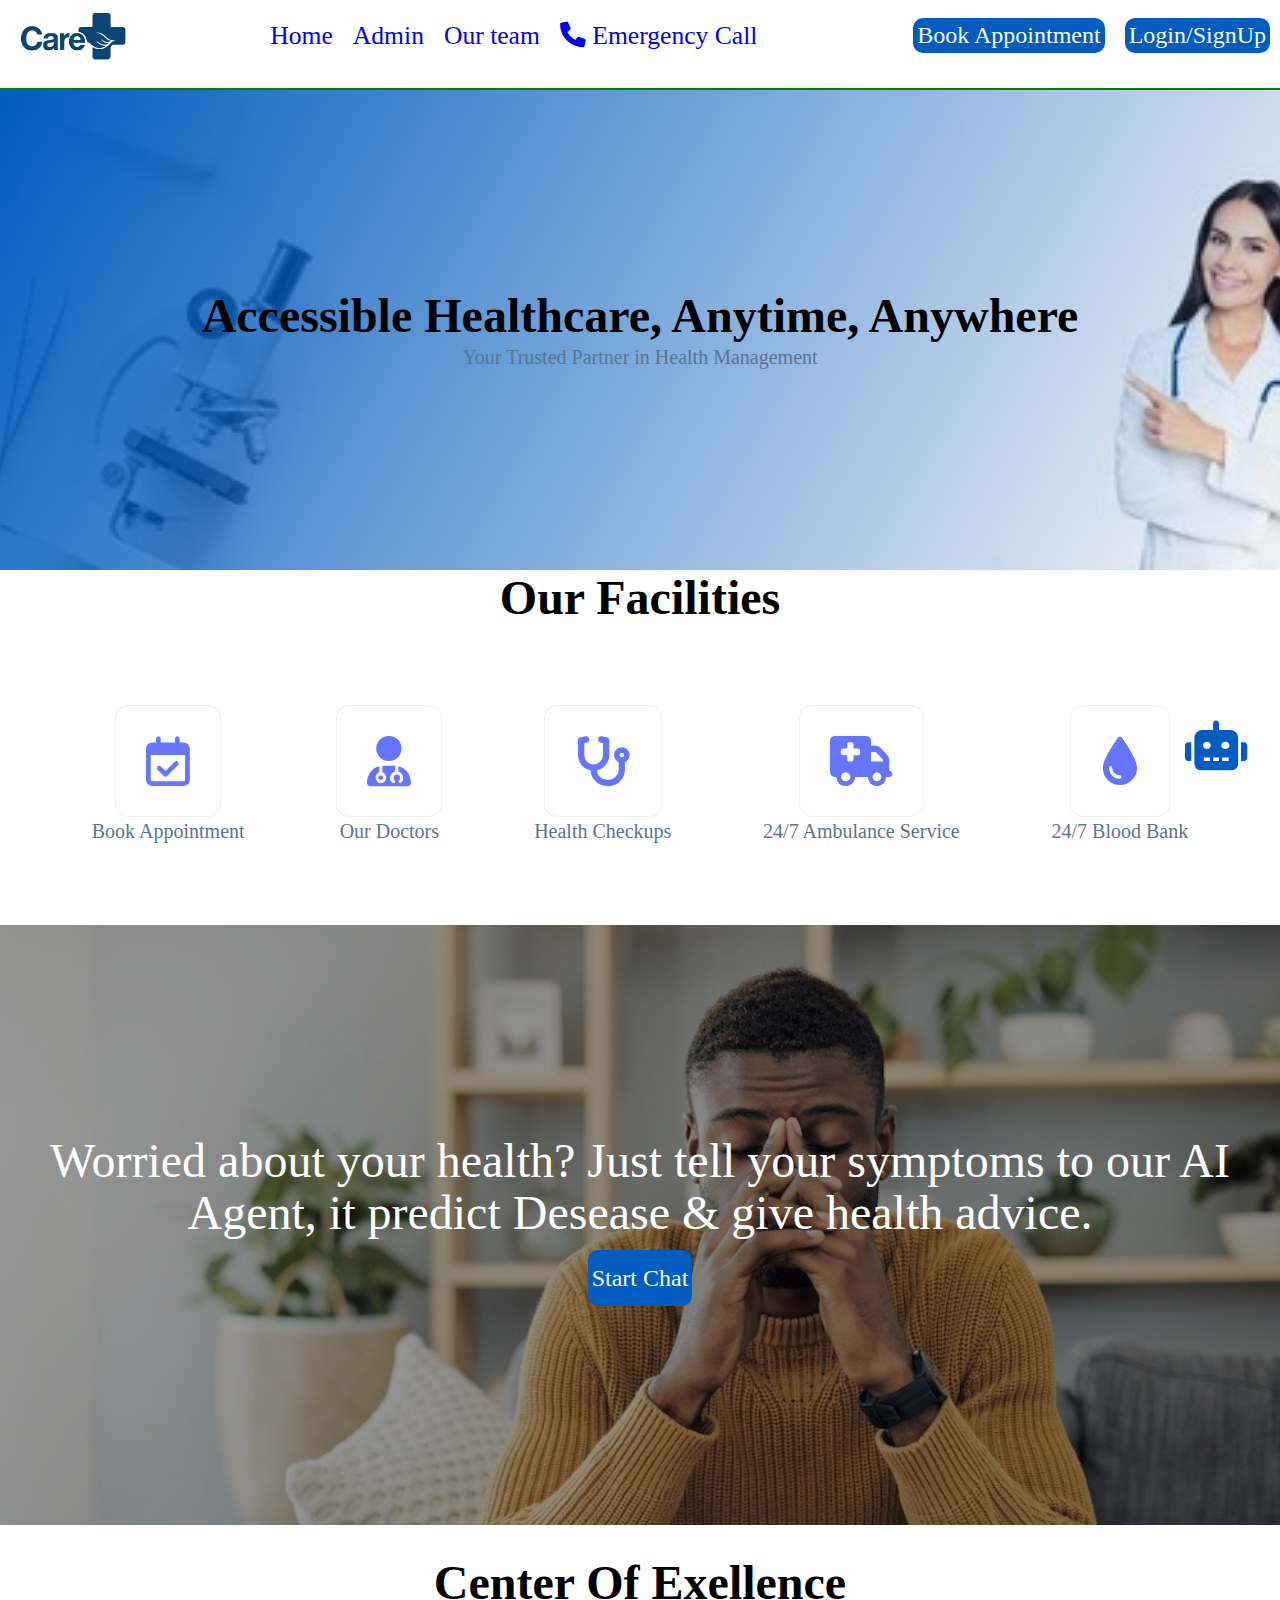
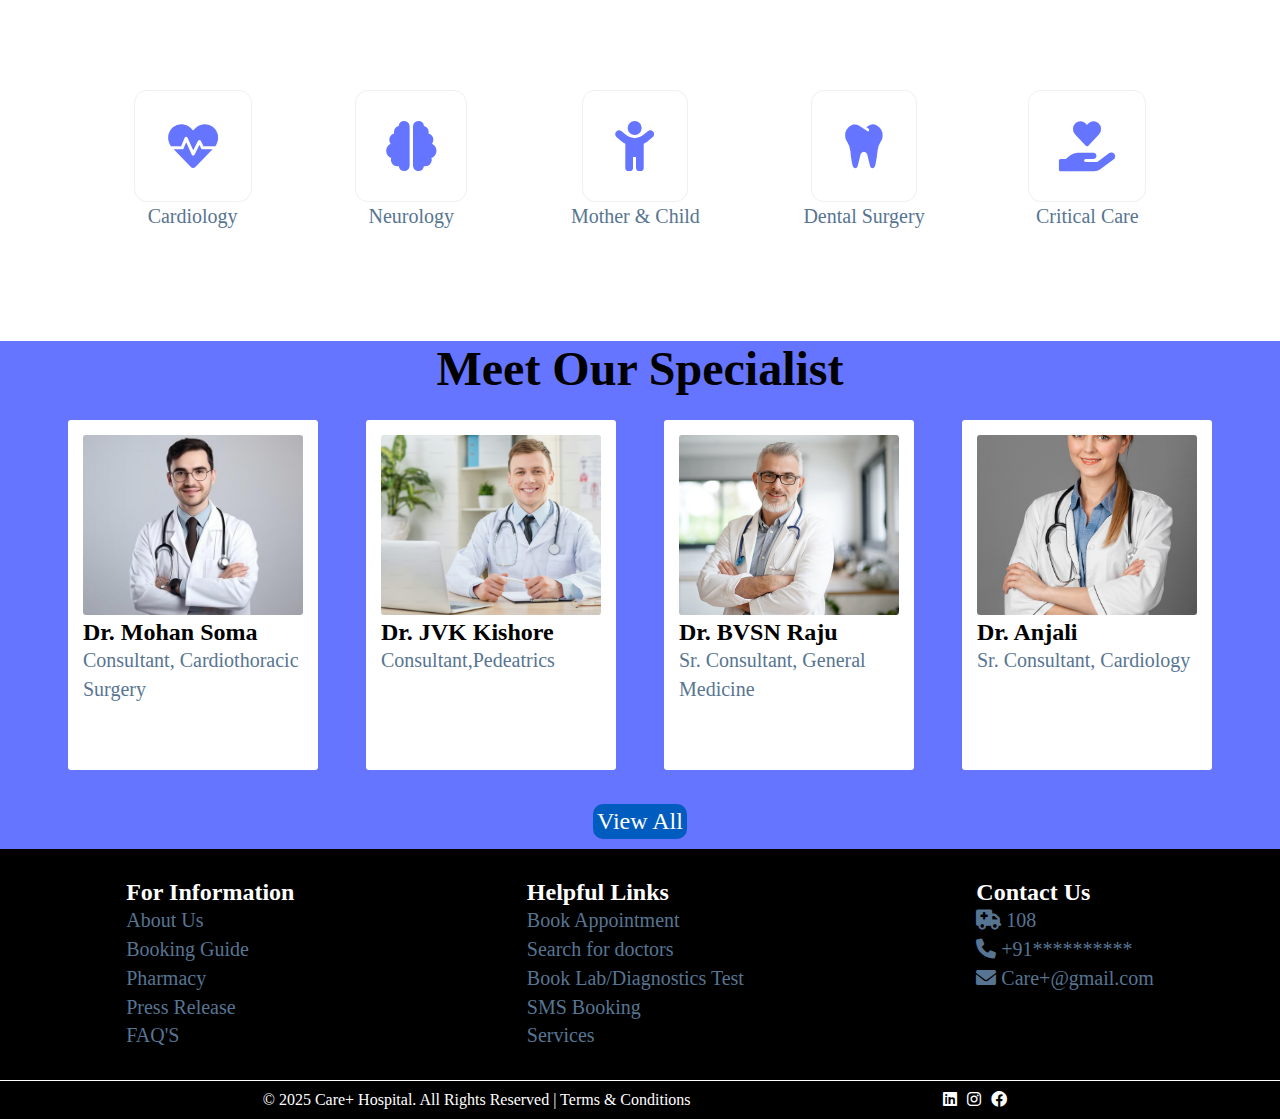
<file: index.html>
<!DOCTYPE html>
<html lang="en">

<head>
    <meta charset="UTF-8">
    <meta name="viewport" content="width=device-width, initial-scale=1.0">
    <link rel="icon" href="./Assets/Care+1.png" type="image/png">
    <link rel="stylesheet" href="style.css">

    <link rel="stylesheet" href="https://cdnjs.cloudflare.com/ajax/libs/font-awesome/6.0.0-beta3/css/all.min.css">
    <title>Care+ Hospital</title>
</head>

<body>
    <div class="container">
        <!-- nav start -->
        <nav>
            <div class="company_logo">
                <a href="#"><img src="./Assets/Care+1.png"></a>
            </div>
            <div class="nav-links flex">
                <a class="nav_link" href="#">Home</a>
                <a class="nav_link" href="adminLoginWithCSS.html">Admin</a>
                <a class="nav_link" href="team.html">Our team</a>
                <div class="emergency flex">
                    <a href="#contactUs"> <i class="fa-solid fa-phone fa-beat"></i> Emergency Call</a>
                </div>
            </div>
            <div class="login flex">
                <a href="DoctorsAndBookAppointment.html">
                    <div class="btn">Book Appointment</div>
                </a>
                <a href="signupWithCSS.html">
                    <div class="btn">Login/SignUp</div>
                </a>
            </div>

        </nav>
        <!-- nav end -->
        <main>
            <!-- intro img start -->
            <div class="intro_img">
                <h1>Accessible Healthcare, Anytime, Anywhere</h1>
                <p>Your Trusted Partner in Health Management</p>
            </div>
            <!-- intro img end -->

            <!--  our Facilities section start-->
            <div class="ourFacilities">
                <h1>Our Facilities </h1>

                <div class="iconCardsContainer">
                    <a href="DoctorsAndBookAppointment.html">
                        <div class="iconCard flex">
                            <div class="iconCardI"> <i class=" icon fa-regular fa-calendar-check"> </i> </div>
                            <p>Book Appointment</p>
                        </div>
                    </a>
                    <a href="#meet">
                        <div class="iconCard flex ">
                            <div class="iconCardI"><i class=" icon fa-solid fa-user-doctor"></i></div>
                            <p>Our Doctors</p>
                        </div>
                    </a>
                    <!-- <div class="iconCard flex ">
                        <div class="iconCardI"> <i class=" icon fa-regular fa-clipboard"></i></div>
                        <p>View Medical Reports </p>
                    </div> -->
                    <a href="DoctorsAndBookAppointment.html">
                        <div class="iconCard flex ">
                            <div class="iconCardI"> <i class=" icon fa-solid fa-stethoscope "></i> </div>
                            <p>Health Checkups </p>
                        </div>
                    </a>
                    <!-- <div class="iconCard flex ">
                        <div class="iconCardI"> <i class=" icon fa-solid fa-laptop"></i> </div>
                        <p>Online Doctor Consultation </p>
                    </div> -->
                    <a href="#contactUs">
                        <div class="iconCard flex ">
                            <div class="iconCardI"><i class=" icon fa-solid fa-truck-medical"></i> </div>
                            <p>24/7 Ambulance Service</p>
                        </div>
                    </a>
                    <a href="#contactUs">
                        <div class="iconCard flex ">
                            <div class="iconCardI"><i class="icon fa-solid fa-droplet"></i></div>
                            <p>24/7 Blood Bank</p>
                        </div>
                    </a>

                </div>
            </div>
            <!--  our Facilities section end-->

            <!-- desease prediction -->
            <div class="predictDesease">
                <!-- <p>Worried about your health? Just tell your symptoms to our AI Agent and get quick health advice.</p>
                </p> -->
                <p>Worried about your health? Just tell your symptoms to our AI Agent, it predict Desease & give health advice.</p>
               <a href="chatbot.html"> <div class="btn">Start Chat</div></a> 
            </div>

            <!-- center of execllence section start-->
            <div class="centerOfExellence">
                <h1>Center Of Exellence</h1>

                <div class="iconCardsContainer">
                    <div class="iconCard flex">
                        <div class="iconCardI"> <i class=" icon fa-solid fa-heart-pulse"></i> </div>
                        <p>Cardiology</p>
                    </div>
                    <div class="iconCard flex ">
                        <div class="iconCardI"><i class=" icon fa-solid fa-brain"></i></div>
                        <p>Neurology</p>
                    </div>
                    <div class="iconCard flex ">
                        <div class="iconCardI"><i class=" icon fa-solid fa-child"></i> </div>
                        <p>Mother & Child</p>
                    </div>

                    <div class="iconCard flex ">
                        <div class="iconCardI"> <i class=" icon fa-solid fa-tooth"></i></div>
                        <p>Dental Surgery</p>
                    </div>
                    <div class="iconCard flex ">
                        <div class="iconCardI"><i class=" icon fa-solid fa-hand-holding-heart"></i> </div>
                        <p>Critical Care</p>
                    </div>

                </div>
            </div>
            <!-- center of execllence section end-->

            <!-- meet our specialist section start -->
            <div class="meetSection flex">
                <h1>Meet Our Specialist</h1>
                <div id="meet" class="meetOurSpecialist flex">
                    <div class="specialistCard">
                        <img src="./Assets/doctor1_male.jpg">
                        <h3>Dr. Mohan Soma</h3>
                        <p>Consultant, Cardiothoracic Surgery</p>
                    </div>
                    <div class="specialistCard">
                        <img src="./Assets/doctor2_male.jpeg">
                        <h3>Dr. JVK Kishore</h3>
                        <p>Consultant,Pedeatrics</p>
                    </div>
                    <div class="specialistCard">
                        <img src="./Assets/doctor3_male.jpg">
                        <h3>Dr. BVSN Raju</h3>
                        <p>Sr. Consultant, General Medicine</p>
                    </div>
                    <div class="specialistCard">
                        <img src="./Assets/female-doctor-hospital-with-stethoscope.jpg">
                        <h3>Dr. Anjali</h3>
                        <p>Sr. Consultant, Cardiology</p>
                    </div>
                </div>
                <a href="DoctorsAndBookAppointment.html">
                    <div class="btn">View All</div>
                </a>
            </div>
            <!-- meet our specialist section end -->
        </main>
        <!-- footer start-->
        <footer>
            <div class="footerColumn">
                <h3>For Information</h3>
                <p>About Us</p>
                <p>Booking Guide</p>
                <p>Pharmacy</p>
                <p>Press Release</p>
                <p>FAQ'S</p>
            </div>

            <div class="footerColumn">
                <h3>Helpful Links</h3>
                <a href="DoctorsAndBookAppointment.html">
                    <p>Book Appointment</p>
                </a>
                <a href="DoctorsAndBookAppointment.html">
                    <p>Search for doctors</p>
                </a>

                <p>Book Lab/Diagnostics Test</p>
                <p>SMS Booking</p>
                <p>Services</p>
            </div>

            <div id="contactUs" class="footerColumn">
                <h3>Contact Us</h3>
                <p><i class="fa-solid fa-truck-medical"></i> 108</p>
                <p><i class="fa-solid fa-phone"></i> +91**********</p>
                <p><i class="fa-solid fa-envelope"></i> Care+@gmail.com</p>
            </div>
        </footer>
        <!-- footer end -->

        <!-- subfooter start-->
        <div class="subFooter flex">
            <div class="div">© 2025 Care+ Hospital. All Rights Reserved | Terms & Conditions</div>
            <div class="socialMedia flex">
                <div><i class="footerBrands fa-brands fa-linkedin"></i></div>
                <div><i class="footerBrands  fa-brands fa-instagram"></i></div>
                <div><i class="footerBrands  fa-brands fa-facebook"></i></div>
            </div>
        </div>
        <!-- subfooter end -->

    </div>
    <!--for chat icon-->
    <div class="chat">
        <a href="chatbot.html" robot" href="#"><i class="icon fa-solid fa-robot fa-beat-fade"></i>
        </a>
    </div>
</body>

</html>
</file>
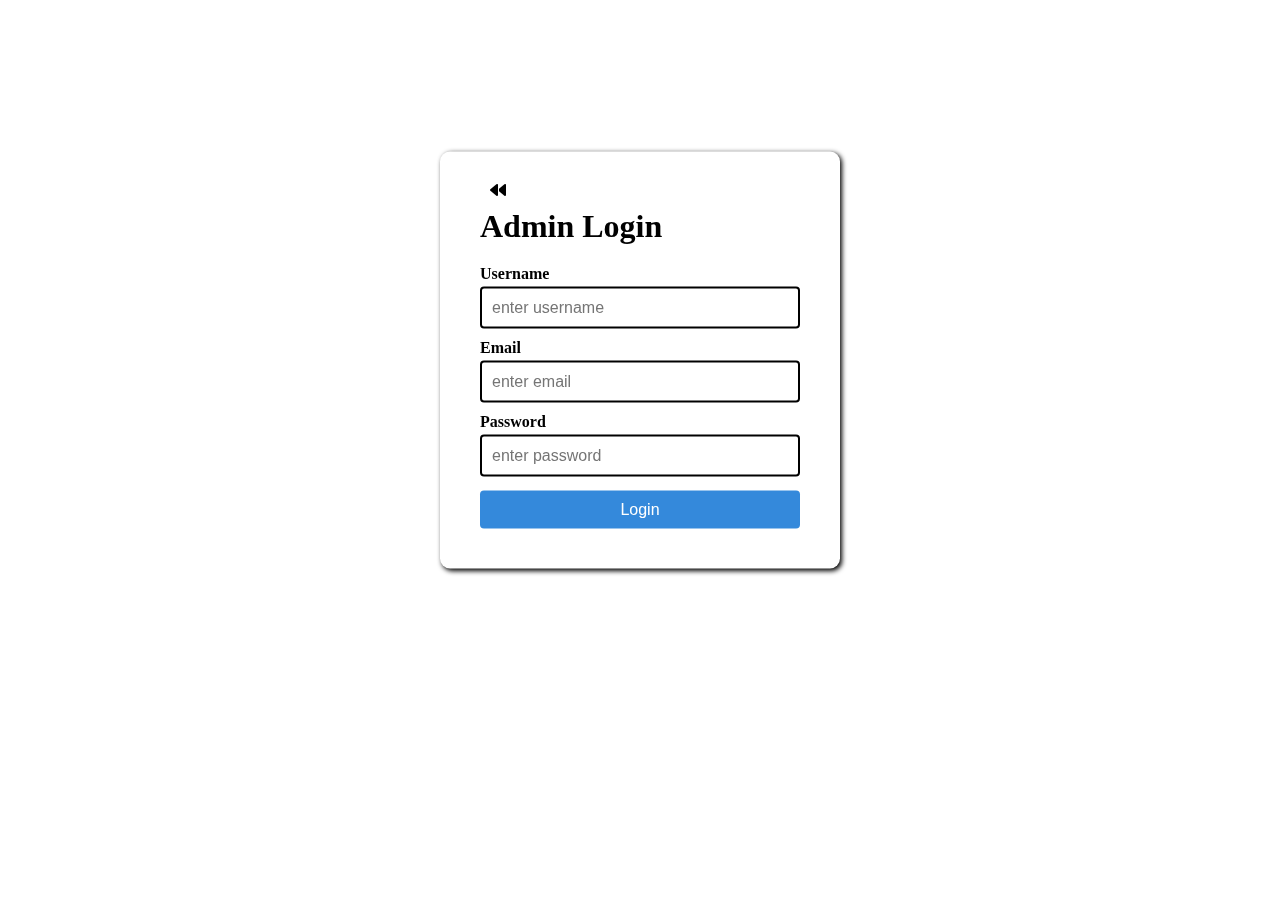
<file: adminLoginWithCSS.html>
<!-- this include html css  -->
<!DOCTYPE html>
<html lang="en">

<head>
  <meta charset="UTF-8">
  <link rel="stylesheet" href="https://cdnjs.cloudflare.com/ajax/libs/font-awesome/6.4.0/css/all.min.css">
  <meta name="viewport" content="width=device-width, initial-scale=1.0">
  <title>Admin Login</title>
  <style>
    *{
      margin:0;
      padding:0;
      box-sizing: border-box;
    }
    #outer_box{
      width:100vw;
      height:100vh;
    }
    #inner_box{
      width: 400px;
      margin:0 auto;
      position:relative;
      top:40%;
      transform: translateY(-50%);     
      background-color: white;
      padding:20px 40px;
      border-radius:10px;
      backdrop-filter:blur(8px);
      box-shadow:2px 2px 5px black;
      z-index:2;
    }
    .login_header h1{
      font-size:2rem;
    }
    .login_body{
      margin: 20px 0;
    }
    .login_body p{
      margin: 10px 0;
    }
    .login_body p label{
      display: block;
      font-weight:bold;
    }
    .login_body p input{
      width:100%;
      padding :10px;
      border:2px solid black;
      border-radius:4px;
      font-size:1rem;
      margin-top:4px;
    }
    .login_body p input[type="submit"]{
      background-color: #3489db;
      border :none;
      color:white;
      cursor:pointer;
    }
    .login_body p input[type="submit"]:hover{
      background-color: #166ab9;
    }
    .login_footer p{
      color:#555;
      text-align:center;
    }
    .login_footer a{
      color:#2773a5;
    }
  </style>
</head>

<body>
  <div id="outer_box">
    <div id="inner_box">
      <header class ="login_header">
      <i class="fa-solid fa-backward" style="padding:10px"></i>
      <br>
        <h1>Admin Login</h1>
      </header>
      <main class="login_body">
        <form action="#" method ="get">
          <p>
            <label for="username">Username</label><input type="text" id="name" placeholder="enter username">
          </p>
          <p>
            <label for="email">Email</label><input type="email" id="email" placeholder="enter email">
          </p>
           <p>
            <label for="password">Password</label><input type="password" id="password" placeholder="enter password">
          </p>
          <p>
          <input type="submit" id="submit" value="Login">
          </p>
        </form>
      </main>
  </div>
</body>

</html>
</file>
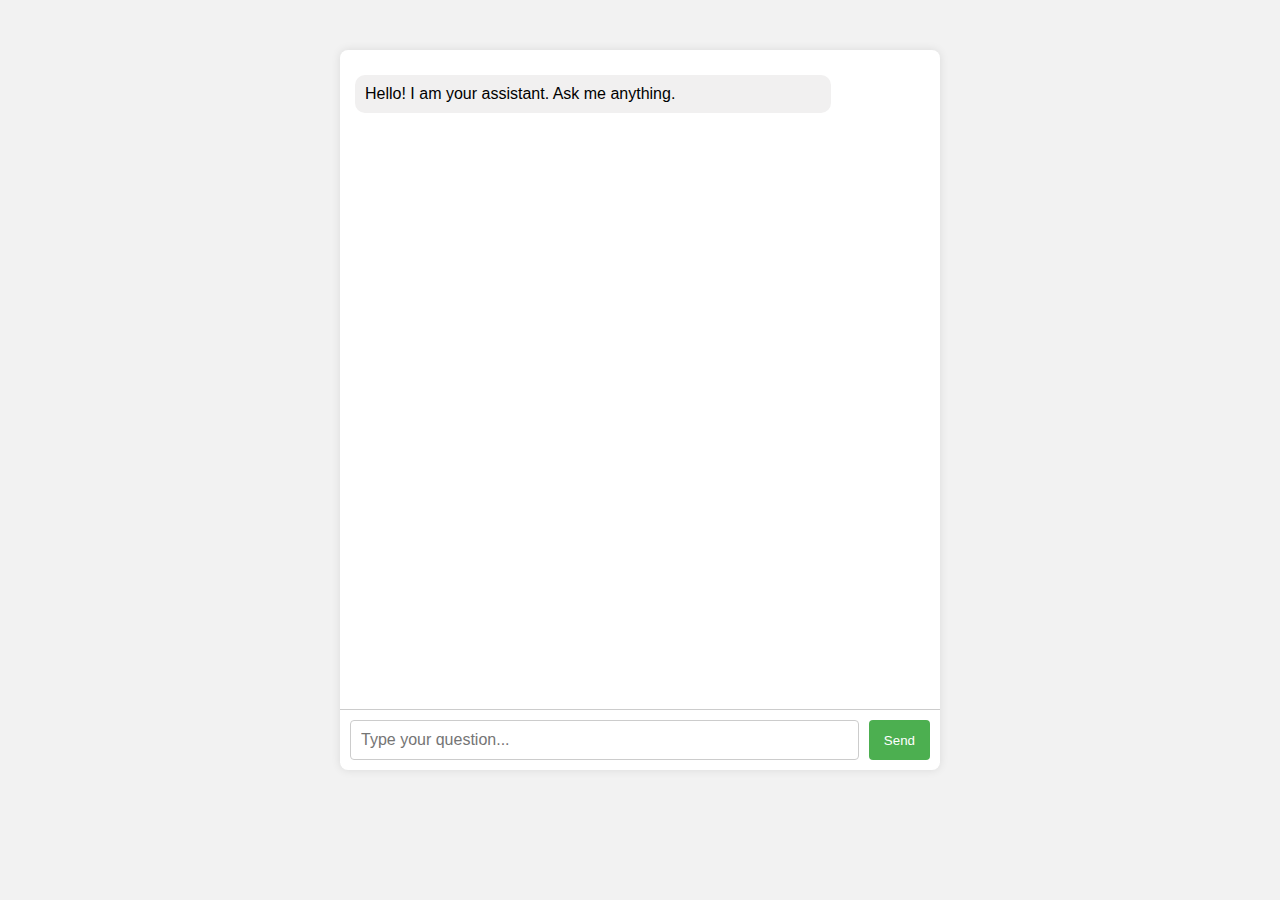
<file: chatbot.html>
<!DOCTYPE html>
<html lang="en">

<head>
    <meta charset="UTF-8" />
    <meta name="viewport" content="width=device-width, initial-scale=1.0" />
    <title>AI Chatbot</title>

    <style>
        /* Basic Styles (in case style.css not present) */
        body {
            font-family: Arial, sans-serif;
            background-color: #f2f2f2;
            margin: 0;
            padding: 0;
        }

        .chat-container {
            max-width: 600px;
            margin: 50px auto;
            background: white;
            box-shadow: 0 0 10px rgba(0, 0, 0, 0.1);
            border-radius: 8px;
            overflow: hidden;
            display: flex;
            flex-direction: column;
            height: 80vh;
        }

        #chat-log {
            flex: 1;
            overflow-y: auto;
            padding: 15px;
        }

        .input-area {
            display: flex;
            padding: 10px;
            border-top: 1px solid #ccc;
        }

        #user-input {
            flex: 1;
            padding: 10px;
            font-size: 16px;
            border: 1px solid #ccc;
            border-radius: 4px;
        }

        #send-button {
            padding: 10px 15px;
            margin-left: 10px;
            background-color: #4CAF50;
            color: white;
            border: none;
            border-radius: 4px;
            cursor: pointer;
        }

        .user-message,
        .bot-message {
            margin: 10px 0;
            padding: 10px;
            border-radius: 10px;
            max-width: 80%;
            clear: both;
        }

        .user-message {
            background-color: #dcf8c6;
            margin-left: auto;
            text-align: right;
        }

        .bot-message {
            background-color: #f1f0f0;
            margin-right: auto;
            text-align: left;
        }

        .loading {
            font-style: italic;
            color: gray;
        }
    </style>
</head>

<body>
    <div class="chat-container">
        <div id="chat-log">
            <div class="bot-message">Hello! I am your assistant. Ask me anything.</div>
        </div>
        <div class="input-area">
            <input type="text" id="user-input" placeholder="Type your question..." />
            <button id="send-button">Send</button>
        </div>
    </div>

    <script>
        const chatLog = document.getElementById('chat-log');
        const userInput = document.getElementById('user-input');
        const sendButton = document.getElementById('send-button');

        sendButton.addEventListener('click', sendMessage);
        userInput.addEventListener('keypress', (event) => {
            if (event.key === 'Enter') {
                sendMessage();
            }
        });

        function sendMessage() {
            const message = userInput.value.trim();
            if (message) {
                appendMessage('user', message);
                userInput.value = '';
                getBotResponse(message);
            }
        }

        function appendMessage(sender, text, isLoading = false) {
            const messageDiv = document.createElement('div');
            messageDiv.classList.add(`${sender}-message`);
            messageDiv.innerHTML = isLoading ? `<span class="loading">${text}</span>` : text.replace(/\n/g, '<br>');
            chatLog.appendChild(messageDiv);
            chatLog.scrollTop = chatLog.scrollHeight;
            return messageDiv;
        }

        async function getBotResponse(userMessage) {
    const apiKey = 'AIzaSyDv-cZbVHfaAG-xzyDIaQYQa_0MSUmGDtA'; // Replace with your API key
    const apiUrl = `https://generativelanguage.googleapis.com/v1beta/models/gemini-2.0-flash:generateContent?key=${apiKey}`;

    // Add loading message
    const loadingDiv = appendMessage('bot', 'Typing...', true);

    try {
        const response = await fetch(apiUrl, {
            method: 'POST',
            headers: { 'Content-Type': 'application/json' },
            body: JSON.stringify({
                contents: [{
                    parts: [{ text: userMessage }]
                }]
            })
        });

        if (!response.ok) {
            const errorData = await response.json();
            loadingDiv.innerHTML = `API Error: ${errorData.error ? errorData.error.message : response.statusText}`;
            return;
        }

        const data = await response.json();
        if (
            data.candidates &&
            data.candidates.length > 0 &&
            data.candidates[0].content &&
            data.candidates[0].content.parts &&
            data.candidates[0].content.parts.length > 0
        ) {
            let botReply = data.candidates[0].content.parts[0].text;

            // Remove leading/trailing asterisks and trim whitespace
            botReply = botReply.replace(/^\*+|\*+$/g, '').trim();

            // Replace any remaining standalone asterisks or other unwanted symbols with nothing or a space
            botReply = botReply.replace(/(\*|_){1,}/g, ''); // Removes *, _
            // You might need to add more replacements based on the symbols you see
            // Example for removing other symbols: botReply = botReply.replace(/[#@$%^&]/g, '');

            loadingDiv.innerHTML = botReply.replace(/\n/g, '<br>');
        } else if (data.error) {
            loadingDiv.innerHTML = `Response Error: ${data.error.message}`;
        } else {
            loadingDiv.innerHTML = 'I am having trouble getting a response. Please try again later.';
        }

    } catch (error) {
        console.error('Fetch Error:', error);
        loadingDiv.innerHTML = 'Network error. Please try again later.';
    }
}

    </script>
</body>

</html>
</file>
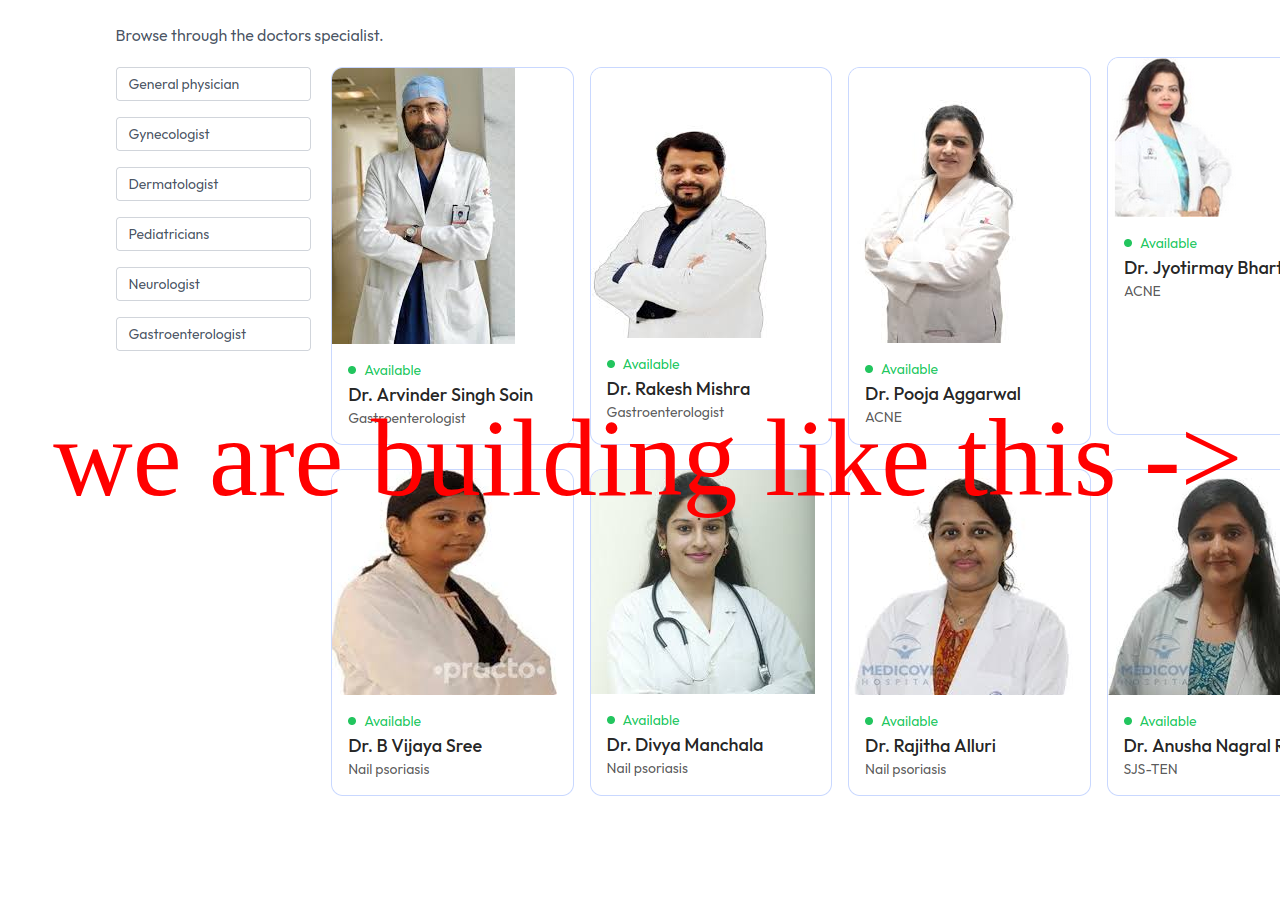
<file: DoctorsAndBookAppointment.html>
<!DOCTYPE html>
<html lang="en">
<head>
    <meta charset="UTF-8">
    <meta name="viewport" content="width=device-width, initial-scale=1.0">
    <style>
        div{
            /* background-image:; */
            /* background-image: 'view Doctor & book.png'; */
            height: 100vh;
            width: 100vw;
            display: flex;
            font-size: 110px;
            color:red;
            justify-content: center;
            align-items: center;
            text-align: center;
            background-repeat: no-repeat;
             background-image:url(viewDoctor&book.png);
        }
    </style>
    <title>View Doctors & Book Appointment</title>
</head>
<body>
    <div class="div">
<p>we are building like this -></p>
    </div>
</body>
</html>
</file>
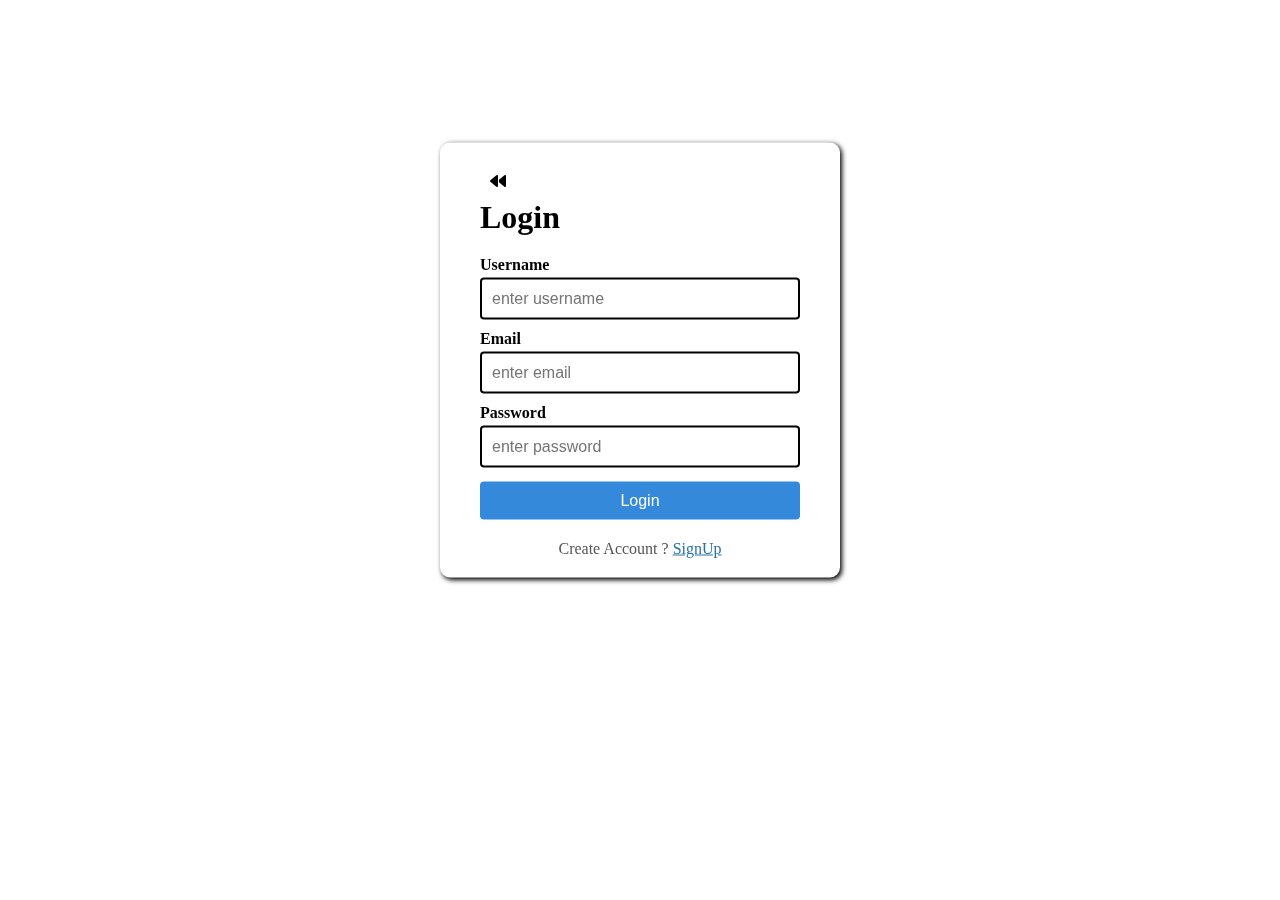
<file: loginWithCSS.html>
<!-- this include html css  -->
<!DOCTYPE html>
<html lang="en">

<head>
  <meta charset="UTF-8">
  <link rel="stylesheet" href="https://cdnjs.cloudflare.com/ajax/libs/font-awesome/6.4.0/css/all.min.css">
  <meta name="viewport" content="width=device-width, initial-scale=1.0">
  <title>Login</title>
  <style>
    *{
      margin:0;
      padding:0;
      box-sizing: border-box;
    }
    #outer_box{
      width:100vw;
      height:100vh;
    }
    #inner_box{
      width: 400px;
      margin:0 auto;
      position:relative;
      top:40%;
      transform: translateY(-50%);     
      background-color: white;
      padding:20px 40px;
      border-radius:10px;
      backdrop-filter:blur(8px);
      box-shadow:2px 2px 5px black;
      z-index:2;
    }
    .login_header h1{
      font-size:2rem;
    }
    .login_body{
      margin: 20px 0;
    }
    .login_body p{
      margin: 10px 0;
    }
    .login_body p label{
      display: block;
      font-weight:bold;
    }
    .login_body p input{
      width:100%;
      padding :10px;
      border:2px solid black;
      border-radius:4px;
      font-size:1rem;
      margin-top:4px;
    }
    .login_body p input[type="submit"]{
      background-color: #3489db;
      border :none;
      color:white;
      cursor:pointer;
    }
    .login_body p input[type="submit"]:hover{
      background-color: #166ab9;
    }
    .login_footer p{
      color:#555;
      text-align:center;
    }
    .login_footer a{
      color:#2773a5;
    }
  </style>
</head>

<body>
  <div id="outer_box">
    <div id="inner_box">
      <header class ="login_header">
      <i class="fa-solid fa-backward" style="padding:10px"></i>
      <br>
        <h1> Login</h1>
        <!-- <p>it just take 30 seconds</p> -->
      </header>
      <main class="login_body">
        <form action="#" method ="get">
          <p>
            <label for="username">Username</label><input type="text" id="name" placeholder="enter username">
          </p>
          <p>
            <label for="email">Email</label><input type="email" id="email" placeholder="enter email">
          </p>
           <p>
            <label for="password">Password</label><input type="password" id="password" placeholder="enter password">
          </p>
          <p>
          <input type="submit" id="submit" value="Login">
          </p>
        </form>
      </main>
      <footer class="login_footer">
        <p> Create Account ? <a href="signupWithCSS.html">SignUp</a> </p>
      </footer>
    </div>
  </div>
</body>

</html>
</file>
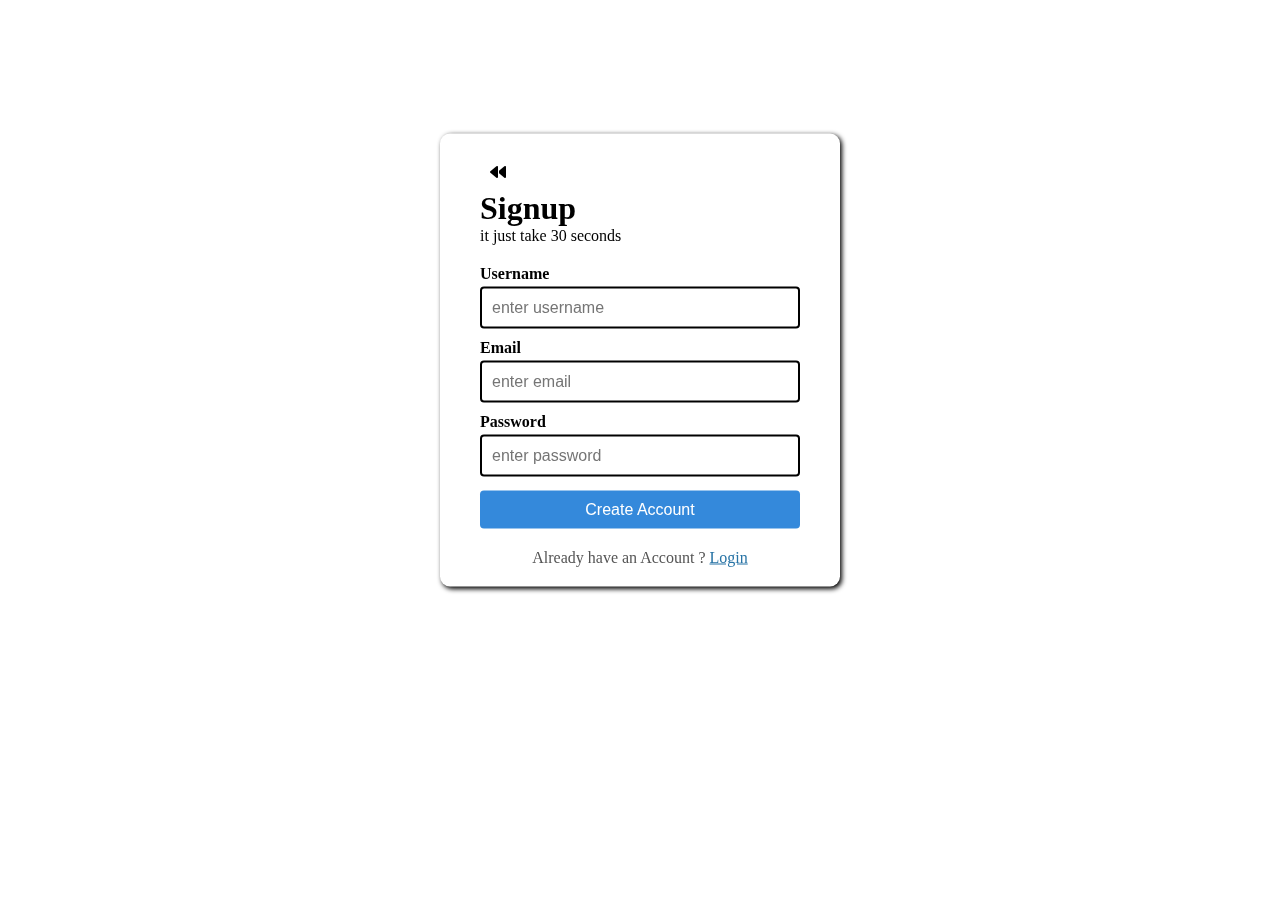
<file: signupWithCSS.html>
<!-- this include html css  -->
<!DOCTYPE html>
<html lang="en">

<head>
  <meta charset="UTF-8">
  <link rel="stylesheet" href="https://cdnjs.cloudflare.com/ajax/libs/font-awesome/6.4.0/css/all.min.css">
  <meta name="viewport" content="width=device-width, initial-scale=1.0">
  <title>Sign Up</title>
  <style>
    *{
      margin:0;
      padding:0;
      box-sizing: border-box;
    }
    #outer_box{
      width:100vw;
      height:100vh;
    }
    #inner_box{
      width: 400px;
      margin:0 auto;
      position:relative;
      top:40%;
      transform: translateY(-50%);     
      background-color: white;
      padding:20px 40px;
      border-radius:10px;
      backdrop-filter:blur(8px);
      box-shadow:2px 2px 5px black;
      z-index:2;
    }
    .signup_header h1{
      font-size:2rem;
    }
    .signup_body{
      margin: 20px 0;
    }
    .signup_body p{
      margin: 10px 0;
    }
    .signup_body p label{
      display: block;
      font-weight:bold;
    }
    .signup_body p input{
      width:100%;
      padding :10px;
      border:2px solid black;
      border-radius:4px;
      font-size:1rem;
      margin-top:4px;
    }
    .signup_body p input[type="submit"]{
      background-color: #3489db;
      border :none;
      color:white;
      cursor:pointer;
    }
    .signup_body p input[type="submit"]:hover{
      background-color: #166ab9;
    }
    .signup_footer p{
      color:#555;
      text-align:center;
    }
    .signup_footer a{
      color:#2773a5;
    }
  </style>
</head>

<body>
  <div id="outer_box">
    <div id="inner_box">
      <header class ="signup_header">
      <i class="fa-solid fa-backward" style="padding:10px"></i>
      <br>
        <h1> Signup</h1>
        <p>it just take 30 seconds</p>
      </header>
      <main class="signup_body">
        <form action="#" method ="get">
          <p>
            <label for="username">Username</label><input type="text" id="name" placeholder="enter username">
          </p>
          <p>
            <label for="email">Email</label><input type="email" id="email" placeholder="enter email">
          </p>
           <p>
            <label for="password">Password</label><input type="password" id="password" placeholder="enter password">
          </p>
          <p>
          <input type="submit" id="submit" value="Create Account">
          </p>
        </form>
      </main>
      <footer class="signup_footer">
        <p> Already have an Account ? <a href="signupWithCSS.html">Login</a> </p>
      </footer>
    </div>
  </div>
</body>

</html>
</file>
<file: style.css>
* {
    margin: 0;
    box-sizing: border-box;
}

:root {
    /* --primary-text-color: #183b56; */
    --primary-text-color: black;
    --secondary-text-color: #577592;
    --accent-color: #2294ed;
}

body {
    color: var(--primary-text-color);
}

h1 {
    font-size: 3rem;
}

h2 {
    font-size: 2rem;
}

h3 {
    font-size: 1.5rem;
}

p {
    font-size: 1.25rem;
    color: var(--secondary-text-color);
    line-height: 1.8rem;
}

a {
    text-decoration: none;
    display: block;
}

.flex {
    display: flex;
    align-items: center;
}

.hover-link {
    color: var(--primary-text-color);
}

.hover-link:hover {
    color: var(--accent-color);
    transition: 0.2s ease-out;
}

.btn {
    margin: 10px;
    font-size: 24px;
    padding: 4px;
    background-color: #005cbf;
    border-radius: 10px;
    color: white;
}

.btn:hover {
    background-color: #007bfd;
}

/* nav start*/
nav {
    height: 5.6rem;
    width: 100%;
    position: fixed;
    top: 0;
    display: flex;
    justify-content: space-between;
    /* background-color:rgb(156, 217, 252); */
    background-color: white;
    padding-bottom: 1rem;
    z-index: 10;
    border-bottom: 2px solid green;
}

.company_logo {
    margin: 0.2rem;
    height: 150px;
    width: 150px;
}

.company_logo img {
    height: 100%;
    width: 100%;
    object-fit: cover;
}

.nav-links {
    margin: 0 2rem;
    font-size: 1.6rem;
}

.nav_link {
    margin-right: 20px;
}

.company_logo img {
    height: 5rem;
}

.emergency {
    height: 100%;
    display: flex;
    align-items: center;
    justify-content: center;
    margin-right: 2rem;
}

/* nav  end */

/* main section start after nav & end at footer section*/
main {
    margin-top: 5.6rem;
    width: 100vw;
}

/* intro_img section start */
.intro_img {
    display: flex;
    flex-direction: column;
    justify-content: center;
    height: 30rem;
    width: 100%;
    text-align: center;
    /* background-image:linear-gradient(to right, rgba(167, 236, 120, 0.7),rgba(225, 241, 212, 0.7)),url('asset1.jpeg'); */
    /* background-image: linear-gradient(to right, rgba(120, 200, 80, 0.5), rgba(255, 255, 255, 0.5)), url('asset1.jpeg'); */
    /* background-image: linear-gradient(to right, rgba(47, 47, 244, 0.6), rgba(173, 216, 230,, 0.6)), url('asset1.jpeg'); */
    background-image: linear-gradient(120deg, #005cbf 0%, #396cf000 100%), url('./Assets/asset1.jpeg') !important;
    background-size: cover;
    background-position: center;
}

/* intro_img section end */

/* our facilities section start*/
.ourFacilities h1 {
    text-align: center;
}

.iconCardsContainer {
    display: flex;
    flex-wrap: wrap;
    justify-content: space-evenly;
    width: 100wv;
    margin: 40px;
}

/*  this icon card class provides icon margin & size */
.icon {
    font-size: 50px;
    margin: 30px;
    justify-content: center;
    color: #6675FF;
    transition: transform 0.3s ease;
}

.iconCard {
    margin: 40px;
    flex-direction: column;
}

.iconCardI {
    /* box-shadow: 0 0 0 2px rgba(0, 0, 0, 0.05); */
    border-radius: .8rem;
    border: 1px solid #f0f0f0;
    transition: all 0.3s ease;
}

.iconCardI:hover {
    transform: translateY(-15px);
    opacity: 1;
    /* border-right-color:#007bff; 
    border-bottom-color:#007bff;  */
    border: 1px ridge #e3e2e2;
}

.iconCardI .icon:hover {
    transform: rotate(-20deg);
}

/* out facilities section end */


/* worried about your health section start */
.predictDesease {
    display: flex;
    flex-direction: column;
    align-items: center;
    justify-content: center;
    height: 600px;
    text-align: center;
    line-height: 3rem;
    /* background-color: #6675FF; */
    /* background-image: url(worried\ about\ health.jpg); */
    color: white;
    background-image: linear-gradient(120deg, rgba(0, 0, 0, 0.4)), url('./Assets/worried about health.jpg');
    background-repeat: no-repeat;
    background-size: cover;
}

.predictDesease p {
    font-size: 3rem;
    line-height: 3.3rem;
    color: white;
}

/* worried about your health section end */



/* center of exellence section start */
.centerOfExellence h1 {
    text-align: center;
}

.centerOfExellence {
    padding: 30px;
}

/* center of exellence section start */

/*  meet section start*/
.meetSection h1 {
    text-align: center;
}

.meetSection {
    background-color: #6675FF;
    flex-direction: column;
}

.meetOurSpecialist {
    flex-wrap: wrap;
    justify-content: center;
}

.specialistCard {
    padding: 15px;
    width: 250px;
    height: 350px;
    border-radius: 3px;
    margin: 1.5rem;
    background-color: white;
    transition: all 0.3s ease;
}

.specialistCard img {
    width: 100%;
    height: 180px;
    border-radius: 3px;
    object-fit: cover;
}

.specialistCard:hover {
    transform: translateY(-15px);
    opacity: 1;
}

/*  meet section end */

/*  footer start */
footer {
    padding: 10px;
    display: flex;
    flex-wrap: wrap;
    justify-content: space-around;
    color: white;
    background-color: black;

}

.footerColumn {
    margin: 20px;
}

.footerColumn a :hover {
    background-color: white;
}

/*  footer end */

/*  subfooter start */
.subFooter {
    flex-wrap: wrap;
    padding: 10px;
    background-color: black;
    border-top: 1px solid white;
    justify-content: space-evenly;
    color: white;
}

.footerBrands {
    margin-right: 10px;
}

/*  subfooter end */

/* AI chat start  */
.chat i {
    color: #005cbf;
}

.chat {
    color: #005cbf;
    position: fixed;
    bottom: 100px;
    right: 2px;
    display: flex;
    flex-direction: column;
    border-radius: 2px;
}

/* AI chat end */
</file>
